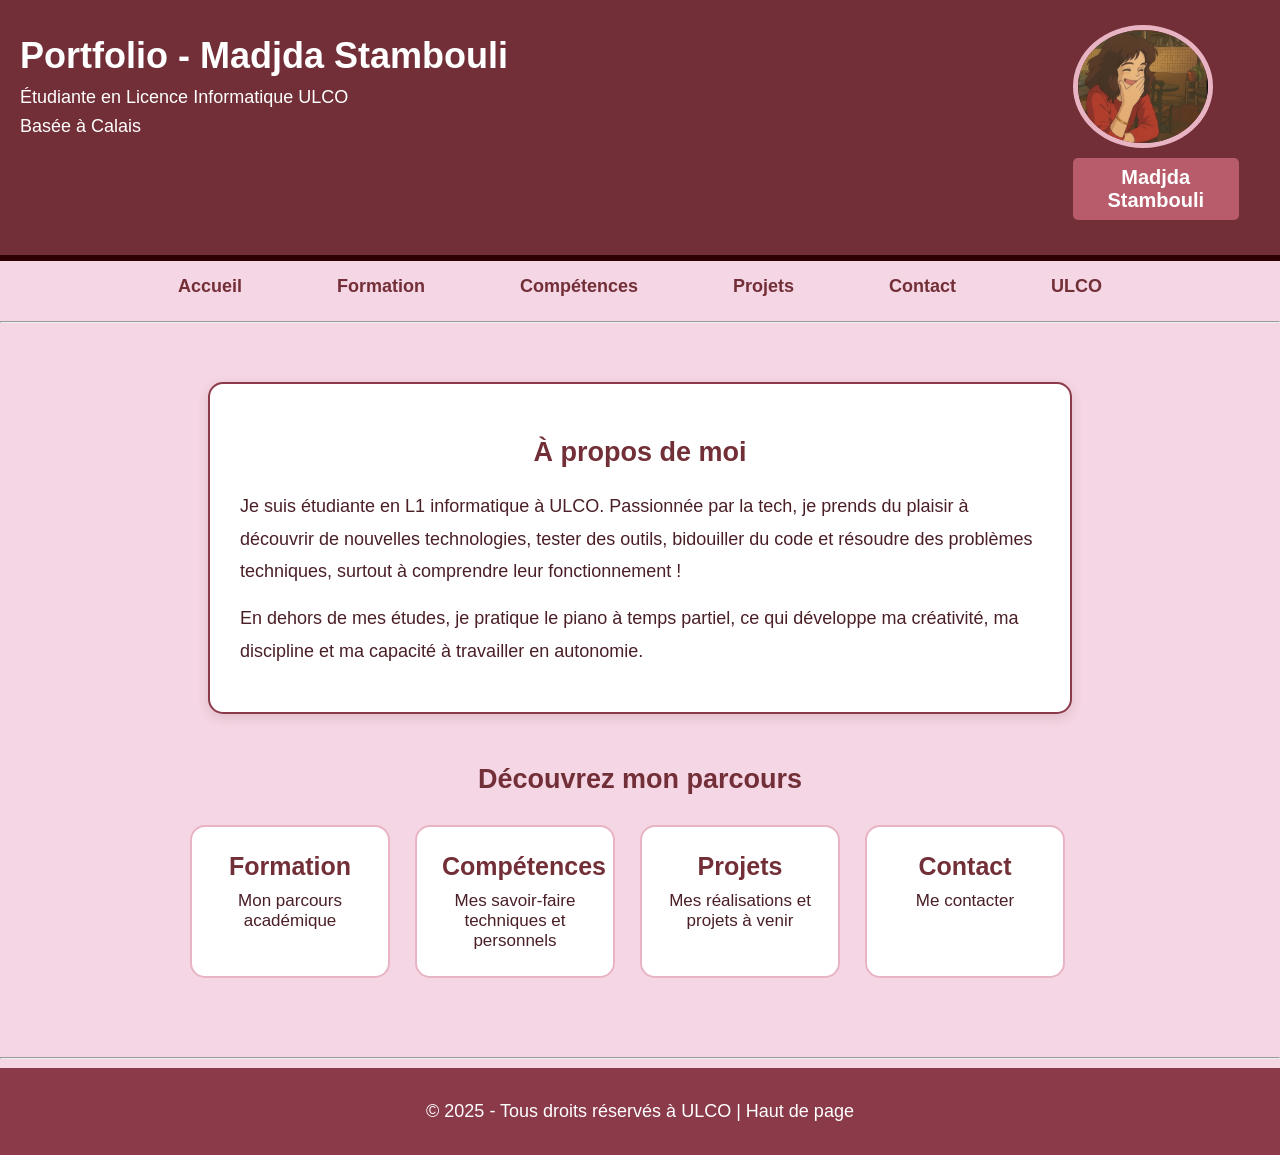
<file: index.html>
<!DOCTYPE html>
<html lang="fr">
<head>
  <meta charset="UTF-8">
  <meta name="viewport" content="width=device-width, initial-scale=1.0">
  <title>Portfolio - Madjda Stambouli</title>
  <link rel="stylesheet" href="style.css"> 
</head>
<body>
  <header id="haut" role="banner" aria-label="En-tête du site">
    <figure role="img" aria-labelledby="figcaption">
      <img src="photo.png" alt="Photo de Madjda Stambouli" id="photo">
      <figcaption id="figcaption">Madjda Stambouli</figcaption>
    </figure>

    <h1>Portfolio - Madjda Stambouli</h1>
    <p>Étudiante en Licence Informatique ULCO</p>
    <p>Basée à Calais</p>
  </header>
  
  <nav> 
    <a href="index.html">Accueil</a>
    <a href="formacad.html">Formation</a>
    <a href="competences.html">Compétences</a>
    <a href="projets.html">Projets</a>
    <a href="coord.html">Contact</a>
    <a href="https://www.univ-littoral.fr/" target="_blank" >ULCO</a>
  </nav>
  
  <hr>
 
  <main>
    <section class="about-section-full">
      <h2>À propos de moi</h2>
      <p>
        Je suis étudiante en L1 informatique à ULCO. Passionnée par la tech, 
        je prends du plaisir à découvrir de nouvelles technologies, tester des outils, 
        bidouiller du code et résoudre des problèmes techniques, 
        surtout à comprendre leur fonctionnement !
      </p>
      <p>
        En dehors de mes études, je pratique le piano à temps partiel, ce qui développe 
        ma créativité, ma discipline et ma capacité à travailler en autonomie.
      </p>
    </section>

    <section class="quick-links">
      <h2>Découvrez mon parcours</h2>
      <div class="links-grid">
        <a href="formacad.html" class="quick-link-card">
          <h3> Formation</h3>
          <p>Mon parcours académique</p>
        </a>
        <a href="competences.html" class="quick-link-card">
          <h3> Compétences</h3>
          <p>Mes savoir-faire techniques et personnels</p>
        </a>
        <a href="projets.html" class="quick-link-card">
          <h3> Projets</h3>
          <p>Mes réalisations et projets à venir</p>
        </a>
        <a href="coord.html" class="quick-link-card">
          <h3> Contact</h3>
          <p>Me contacter</p>
        </a>
      </div>
    </section>
  </main>

  <hr>
  
  <footer>
    <p>&copy; 2025 - Tous droits réservés à ULCO | <a href="#haut">Haut de page</a></p>
  </footer>
</body>
</html>
</file>
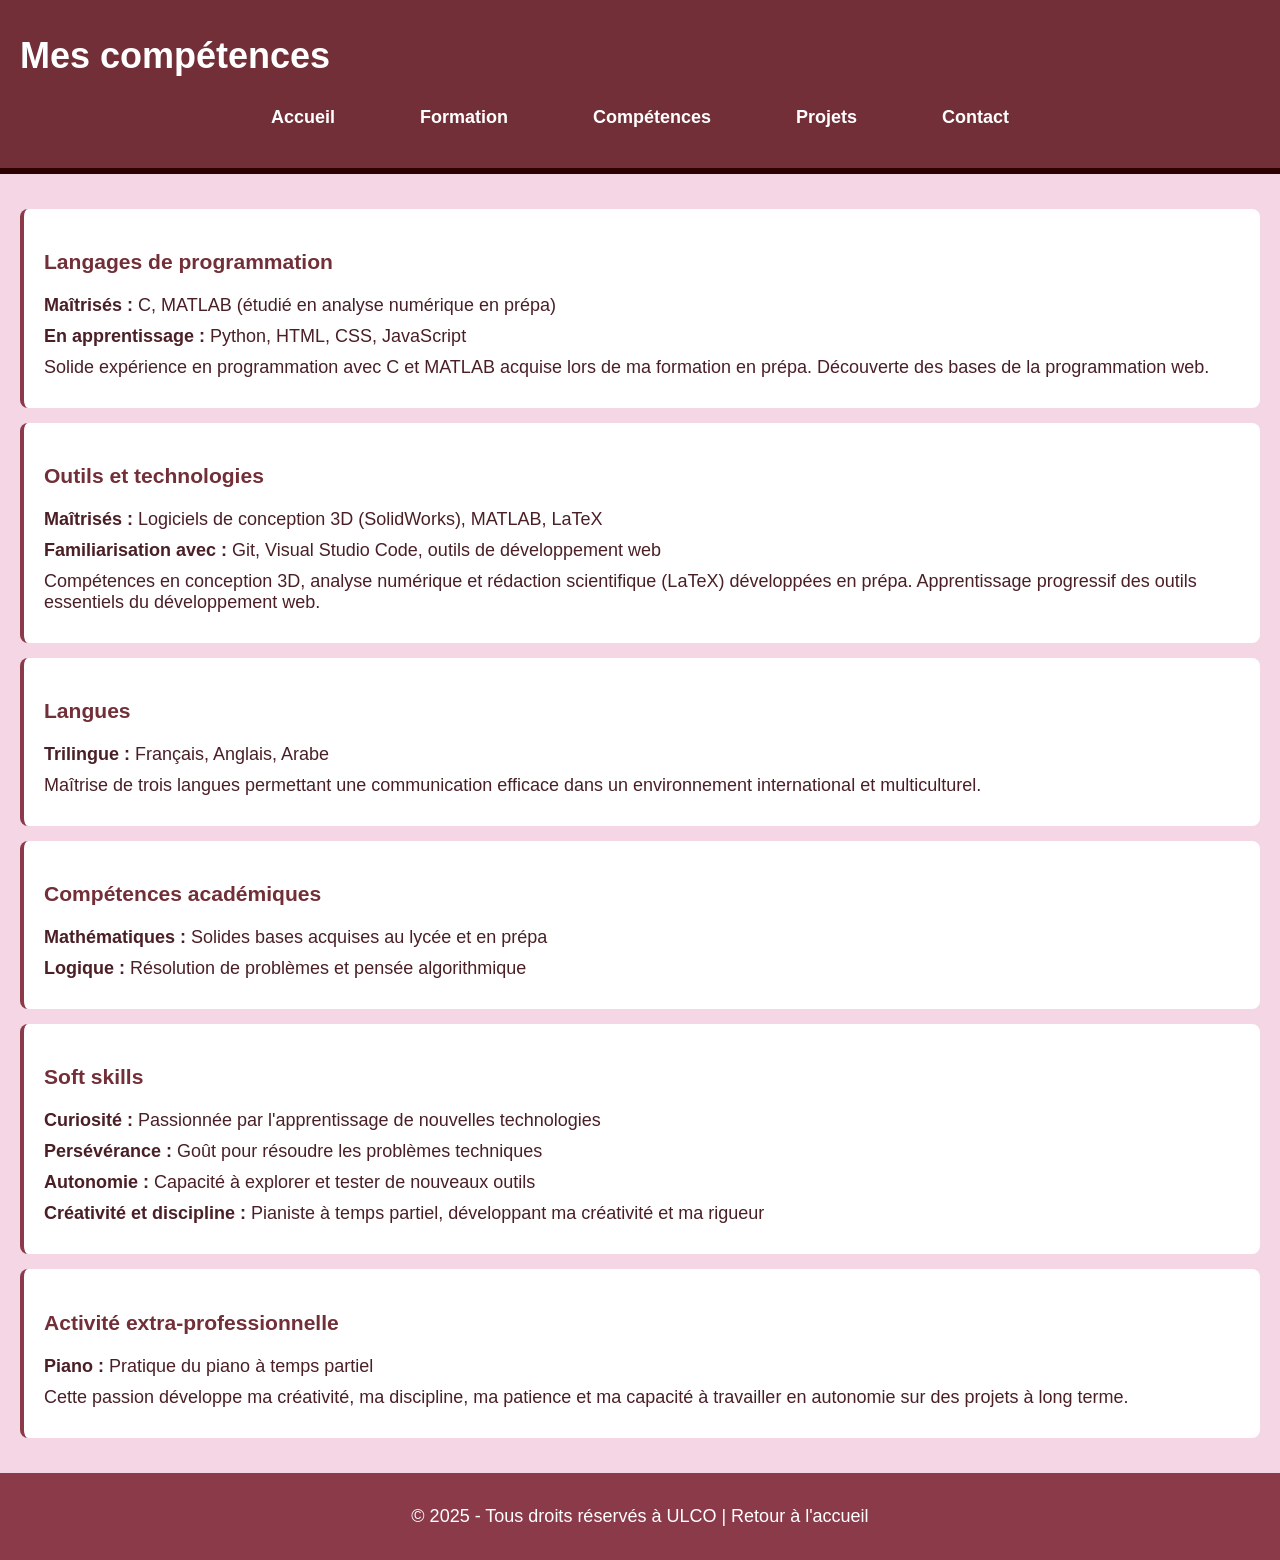
<file: competences.html>
<!DOCTYPE html>
<html lang="fr">
<head>
  <meta charset="UTF-8">
  <meta name="viewport" content="width=device-width, initial-scale=1.0">
  <title>Compétences - Portfolio Madjda Stambouli</title>
  <link rel="stylesheet" href="style.css">
</head>
<body>
  <header>
    <h1>Mes compétences</h1>
    <nav>
      <a href="index.html">Accueil</a>
      <a href="formacad.html">Formation</a>
      <a href="competences.html">Compétences</a>
      <a href="projets.html">Projets</a>
      <a href="coord.html">Contact</a>
    </nav>
  </header>
  
  <main>
    <div class="competence-item">
      <h3> Langages de programmation</h3>
      <p><strong>Maîtrisés :</strong> C, MATLAB (étudié en analyse numérique en prépa)</p>
      <p><strong>En apprentissage :</strong> Python, HTML, CSS, JavaScript</p>
      <p>Solide expérience en programmation avec C et MATLAB acquise lors de ma formation en prépa. Découverte des bases de la programmation web.</p>
    </div>
    
    <div class="competence-item">
      <h3> Outils et technologies</h3>
      <p><strong>Maîtrisés :</strong> Logiciels de conception 3D (SolidWorks), MATLAB, LaTeX</p>
      <p><strong>Familiarisation avec :</strong> Git, Visual Studio Code, outils de développement web</p>
      <p>Compétences en conception 3D, analyse numérique et rédaction scientifique (LaTeX) développées en prépa. Apprentissage progressif des outils essentiels du développement web.</p>
    </div>
    
    <div class="competence-item">
      <h3>Langues</h3>
      <p><strong>Trilingue :</strong> Français, Anglais, Arabe</p>
      <p>Maîtrise de trois langues permettant une communication efficace dans un environnement international et multiculturel.</p>
    </div>
    
    <div class="competence-item">
      <h3>Compétences académiques</h3>
      <p><strong>Mathématiques :</strong> Solides bases acquises au lycée et en prépa</p>
      <p><strong>Logique :</strong> Résolution de problèmes et pensée algorithmique</p>
    </div>
    
    <div class="competence-item">
      <h3> Soft skills</h3>
      <p><strong>Curiosité :</strong> Passionnée par l'apprentissage de nouvelles technologies</p>
      <p><strong>Persévérance :</strong> Goût pour résoudre les problèmes techniques</p>
      <p><strong>Autonomie :</strong> Capacité à explorer et tester de nouveaux outils</p>
      <p><strong>Créativité et discipline :</strong> Pianiste à temps partiel, développant ma créativité et ma rigueur</p>
    </div>
    
    <div class="competence-item">
      <h3>Activité extra-professionnelle</h3>
      <p><strong>Piano :</strong> Pratique du piano à temps partiel</p>
      <p>Cette passion développe ma créativité, ma discipline, ma patience et ma capacité à travailler en autonomie sur des projets à long terme.</p>
    </div>
  </main>
  
  <footer>
    <p>&copy; 2025 - Tous droits réservés à ULCO | <a href="index.html">Retour à l'accueil</a></p>
  </footer>
</body>
</html>
</file>
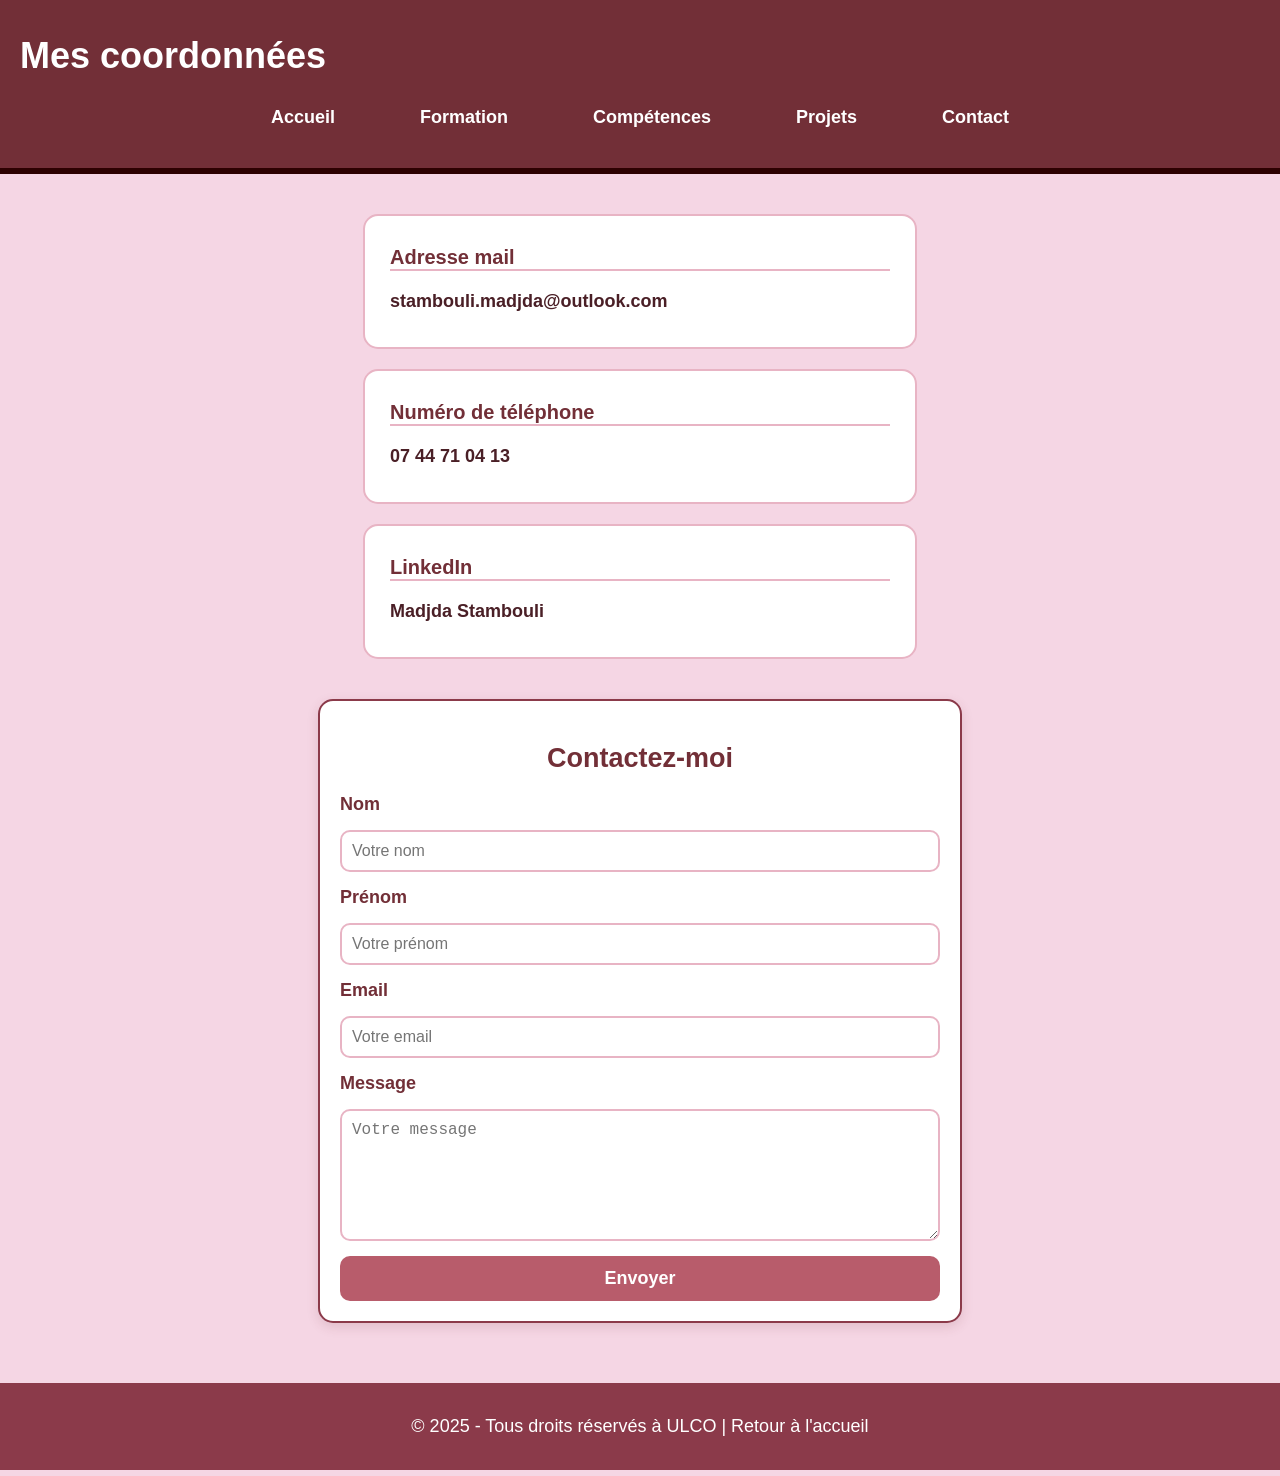
<file: coord.html>
<!DOCTYPE html>
<html lang="fr">
<head>
  <meta charset="UTF-8">
  <meta name="viewport" content="width=device-width, initial-scale=1.0">
  <title>Mes coordonnées - Portfolio Madjda Stambouli</title>
  <link rel="stylesheet" href="style.css">
</head>
<body>
  <header>
    <h1>Mes coordonnées</h1>
    <nav>
      <a href="index.html">Accueil</a>
      <a href="formacad.html">Formation</a>
      <a href="competences.html">Compétences</a>
      <a href="projets.html">Projets</a>
      <a href="coord.html">Contact</a>
    </nav>
  </header>
  
  <main>
    <!-- Info cards existantes -->
    <div class="info-card">
      <h3>Adresse mail</h3>
      <p><strong>stambouli.madjda@outlook.com</strong></p>
    </div>
    
    <div class="info-card">
      <h3>Numéro de téléphone</h3>
      <p><strong>07 44 71 04 13</strong></p>
    </div>
    
    <div class="info-card">
      <h3>LinkedIn</h3>
      <p><strong>Madjda Stambouli</strong></p>
    </div>

    <!-- Formulaire de contact -->
    <section class="contact-section">
      <h2>Contactez-moi</h2>
      <form class="contact-form" action="https://formspree.io/f/xjgarppo" method="POST">
        
        <label for="nom">Nom</label>
        <input type="text" id="nom" name="nom" placeholder="Votre nom" required>

        <label for="prenom">Prénom</label>
        <input type="text" id="prenom" name="prenom" placeholder="Votre prénom" required>

        <label for="email">Email</label>
        <input type="email" id="email" name="email" placeholder="Votre email" required>

        <label for="message">Message</label>
        <textarea id="message" name="message" rows="6" placeholder="Votre message" required></textarea>

        <button type="submit">Envoyer</button>
      </form>
    </section>
  </main>
  
  <footer>
    <p>&copy; 2025 - Tous droits réservés à ULCO | <a href="index.html">Retour à l'accueil</a></p>
  </footer>

  <!-- Script pour confirmation après envoi -->
  <script>
    const form = document.querySelector('.contact-form');
    form.addEventListener('submit', async (e) => {
      e.preventDefault();
      const data = new FormData(form);
      
      const response = await fetch(form.action, {
        method: form.method,
        body: data,
        headers: { 'Accept': 'application/json' }
      });
      
      if (response.ok) {
        alert('Merci pour votre message ! Je vous répondrai bientôt.');
        form.reset();
      } else {
        alert('Oups ! Il y a eu un problème, essayez plus tard.');
      }
    });
  </script>
</body>
</html>
</file>
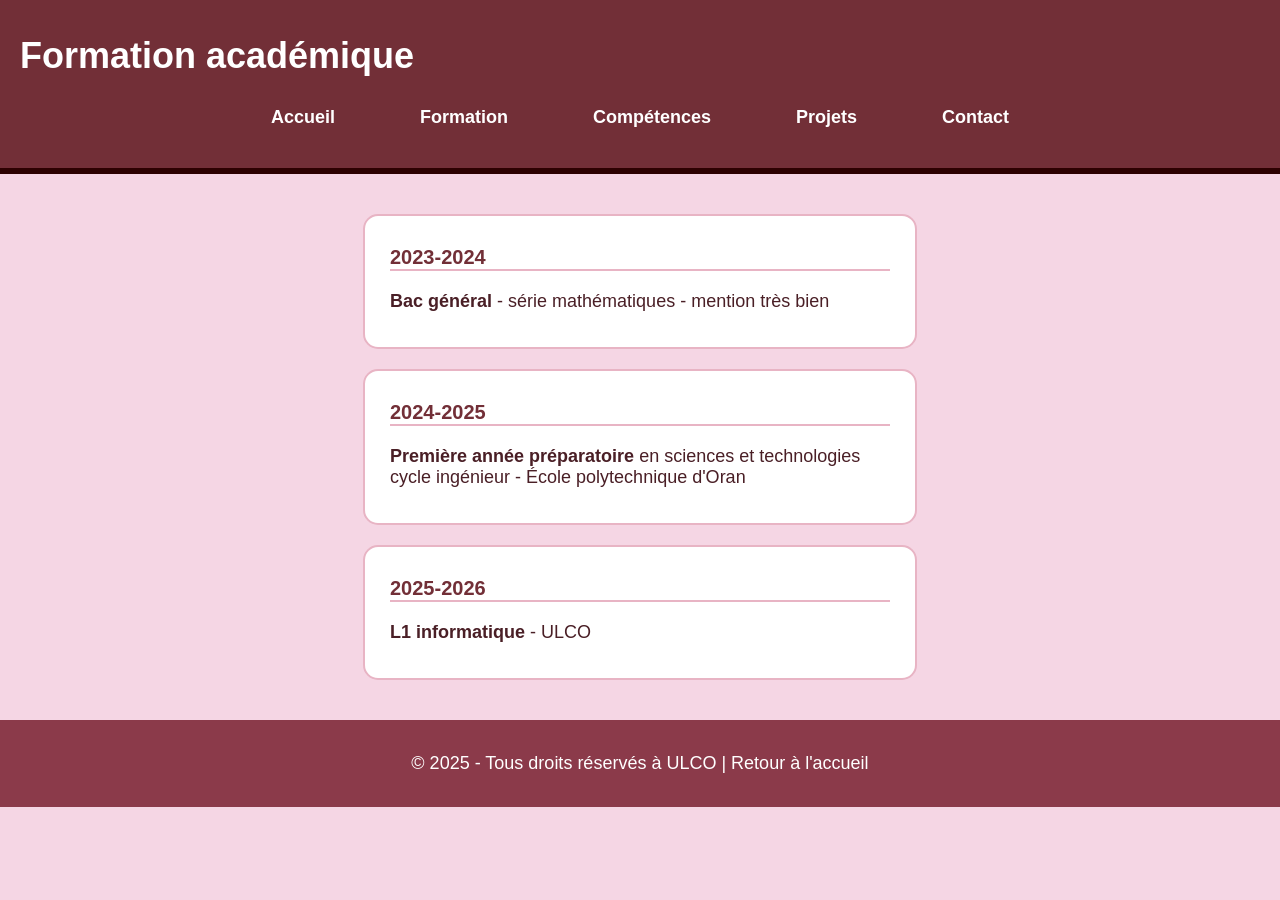
<file: formacad.html>
<!DOCTYPE html>
<html lang="fr">
<head>
  <meta charset="UTF-8">
  <meta name="viewport" content="width=device-width, initial-scale=1.0">
  <title>Formation académique - Portfolio Madjda Stambouli</title>
  <link rel="stylesheet" href="style.css"> 
</head>
<body>
  <header>
    <h1>Formation académique</h1>
    <nav>
      <a href="index.html">Accueil</a>
      <a href="formacad.html">Formation</a>
      <a href="competences.html">Compétences</a>
      <a href="projets.html">Projets</a>
      <a href="coord.html">Contact</a>
    </nav>
  </header>
  
  <main>
    <div class="info-card">
      <h3>2023-2024</h3>
      <p><strong>Bac général</strong> - série mathématiques - mention très bien</p>
    </div>
    
    <div class="info-card">
      <h3>2024-2025</h3>
      <p><strong>Première année préparatoire</strong> en sciences et technologies cycle ingénieur - École polytechnique d'Oran</p>
    </div>
    
    <div class="info-card">
      <h3>2025-2026</h3>
      <p><strong>L1 informatique</strong> - ULCO</p>
    </div>
  </main>
  
  <footer>
    <p>&copy; 2025 - Tous droits réservés à ULCO | <a href="index.html">Retour à l'accueil</a></p>
  </footer>
</body>
</html>
</file>
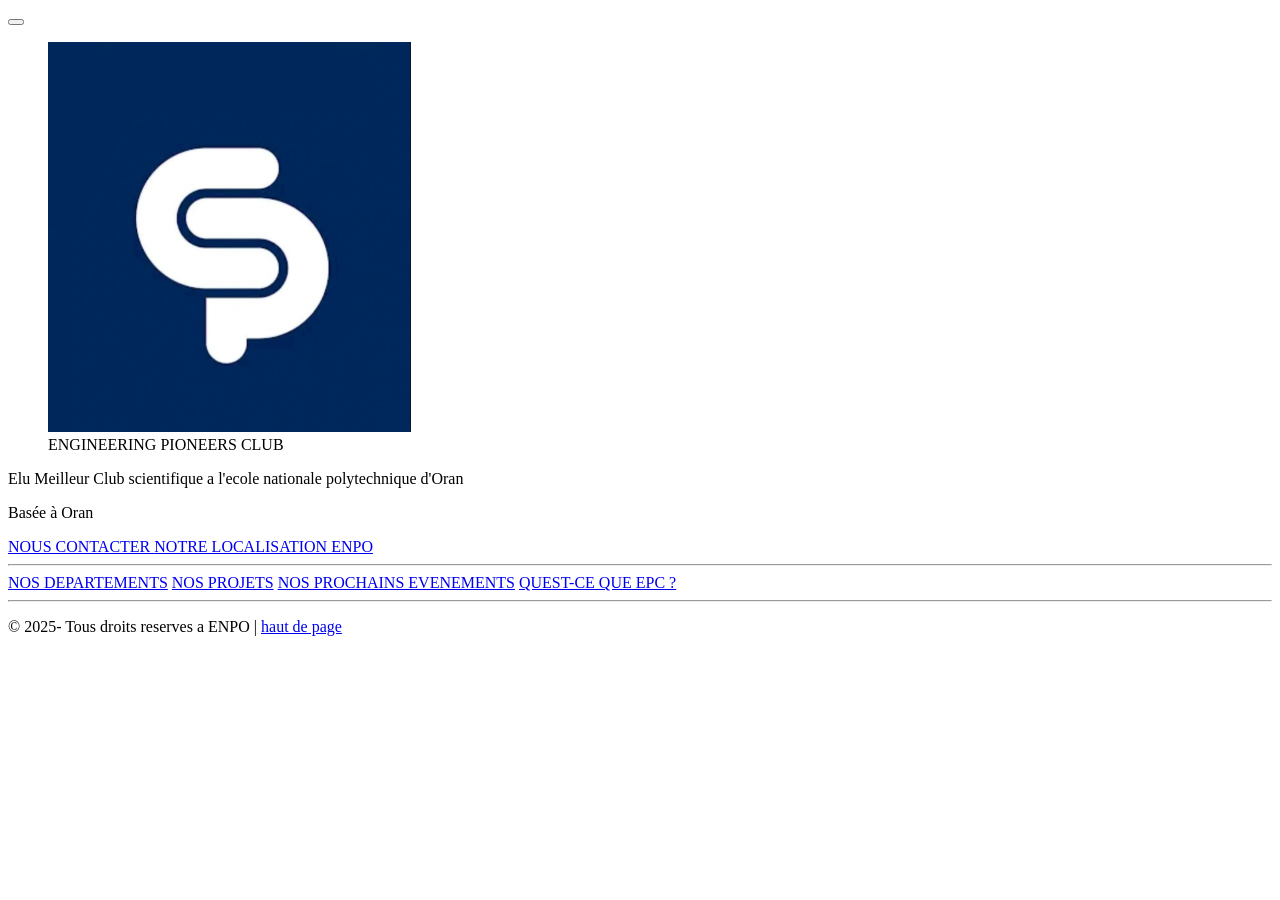
<file: indexepc.html>
<!DOCTYPE html>
<html lang="en">
<head>
  <meta charset="UTF-8">
  <meta name="viewport" content="width=device-width, initial-scale=1.0">
  <title>website epc</title>
  <link rel="stylesheet" href="C:\Users\SAN\Desktop\epc\style.css"> 
  </head>
<body>
  <header id="haut" role="banner" aria-label="En-tête du site">
  <button class="theme-toggle" onclick="document.body.classList.toggle('dark-mode')">
</button>


  <figure role="img" aria-labelledby="figcaption-vv">
    <img src="photoepc.png" alt="logo du club" id="photo">
    <figcaption id="figcaption-vv">ENGINEERING PIONEERS CLUB</figcaption>
  </figure>

    <p>Elu Meilleur Club scientifique a l'ecole nationale polytechnique d'Oran </p>
    <p>Basée à Oran</p>

  </header>
<nav> 
    <a href="coord.html" target="C:\Users\SAN\Desktop\web\html\coord.html"> NOUS CONTACTER  </a>
    <a href="foracad.html" target="_blank">NOTRE LOCALISATION </a>
    <a href="https://www.univ-littoral.fr/" target="_blank"> ENPO </a>
  </nav>
 <hr>
 
  <main>
    
    <section class="grid-container">
  <a href="formation.html" class="card">NOS DEPARTEMENTS</a>
  <a href="projets.html" class="card">NOS PROJETS</a>
  <a href="competences.html" class="card">NOS PROCHAINS EVENEMENTS</a>
  <a href="contact.html" class="card"> QUEST-CE QUE EPC ? </a>
  </section>
</main>
  <hr>
  </body>
  <footer>
<p>&copy; 2025- Tous droits reserves a ENPO | <a href="#haut"> haut de page </a></p>
  </footer>

</html>
</file>
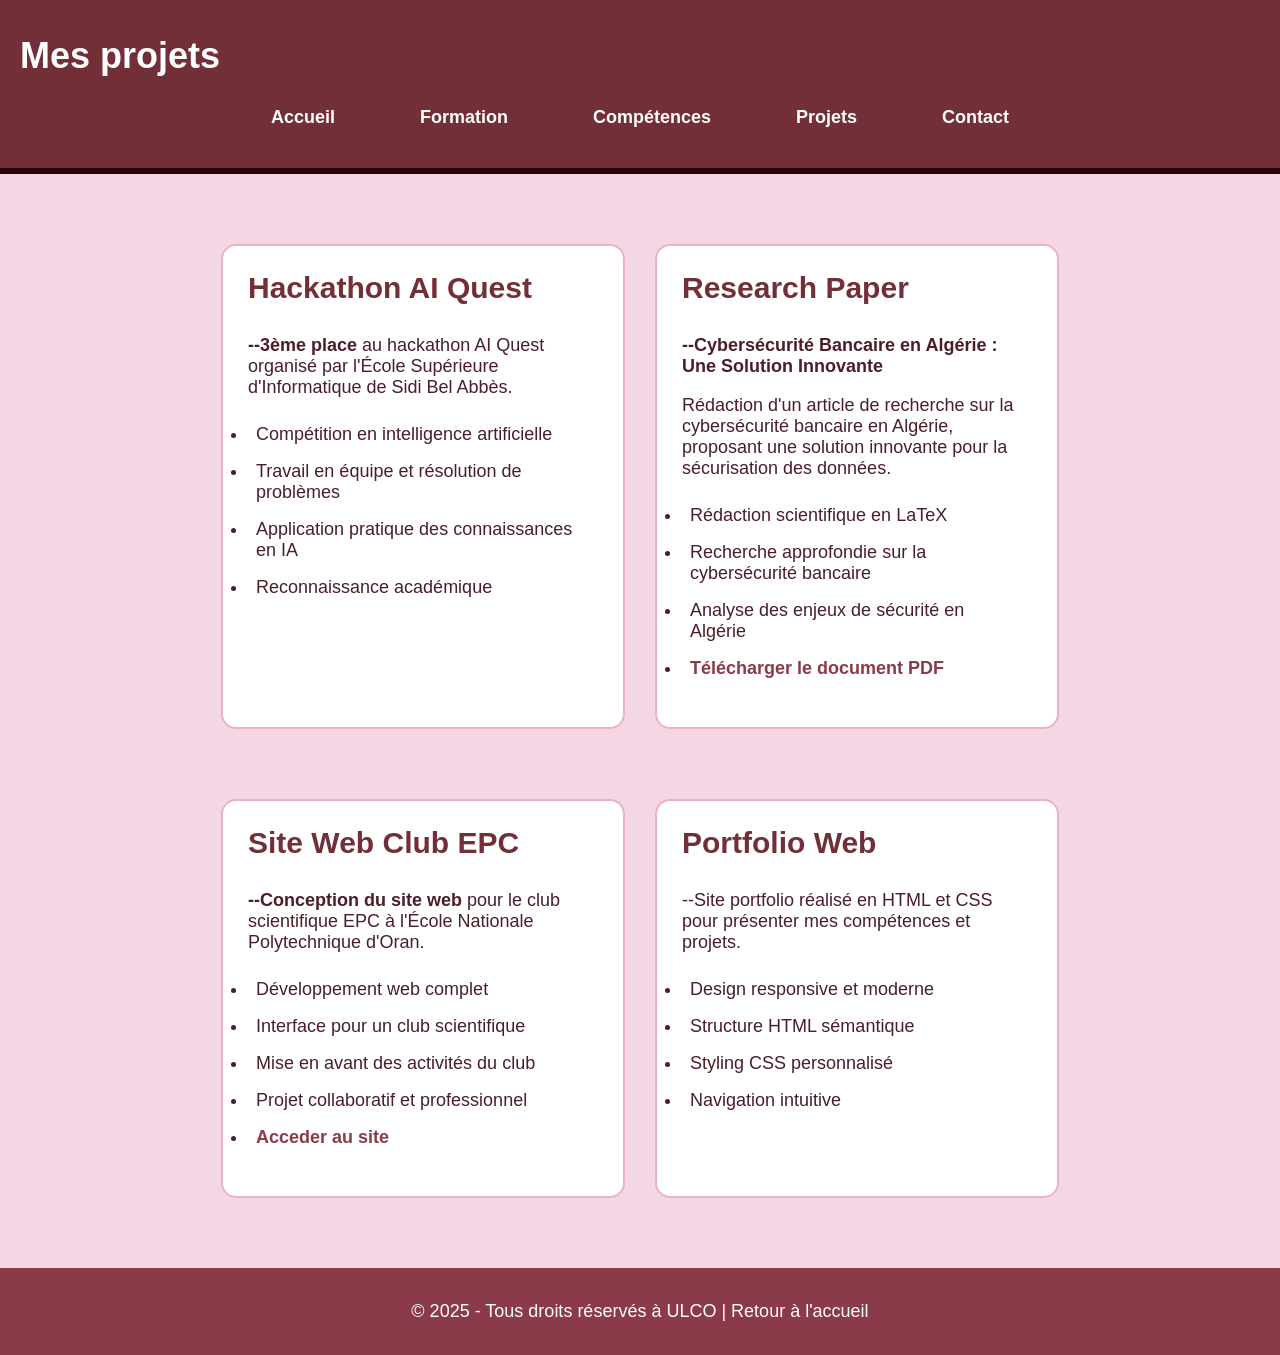
<file: projets.html>
<!DOCTYPE html>
<html lang="fr">
<head>
  <meta charset="UTF-8">
  <meta name="viewport" content="width=device-width, initial-scale=1.0">
  <title>Mes projets - Portfolio Madjda Stambouli</title>
  <link rel="stylesheet" href="style.css">
</head>
<body>
  <header>
    <h1>Mes projets</h1>
    <nav>
      <a href="index.html">Accueil</a>
      <a href="formacad.html">Formation</a>
      <a href="competences.html">Compétences</a>
      <a href="projets.html">Projets</a>
      <a href="coord.html">Contact</a>
    </nav>
  </header>
  
  <main>
    <div class="projects-container">
      <div class="project-card">
        <h3> Hackathon AI Quest</h3>
        <p><strong>--3ème place</strong> au hackathon AI Quest organisé par l'École Supérieure d'Informatique de Sidi Bel Abbès.</p>
        <ul>
          <li>Compétition en intelligence artificielle</li>
          <li>Travail en équipe et résolution de problèmes</li>
          <li>Application pratique des connaissances en IA</li>
          <li>Reconnaissance académique</li>
        </ul>
      </div>
      
      <div class="project-card">
        <h3> Research Paper</h3>
        <p><strong>--Cybersécurité Bancaire en Algérie : Une Solution Innovante</strong></p>
        <p>Rédaction d'un article de recherche sur la cybersécurité bancaire en Algérie, proposant une solution innovante pour la sécurisation des données.</p>
        <ul>
          <li>Rédaction scientifique en LaTeX</li>
          <li>Recherche approfondie sur la cybersécurité bancaire</li>
          <li>Analyse des enjeux de sécurité en Algérie</li>
          <li><a href="Cybersécurité_Bancaire_en_Algérie_Une_Solution_Innovante_1.pdf" target="_blank" class="pdf-link"> Télécharger le document PDF</a></li>
        </ul>
      </div>
      
      <div class="project-card">
        <h3> Site Web Club EPC</h3>
        <p><strong>--Conception du site web</strong> pour le club scientifique EPC à l'École Nationale Polytechnique d'Oran.</p>
        <ul>
          <li>Développement web complet</li>
          <li>Interface pour un club scientifique</li>
          <li>Mise en avant des activités du club</li>
          <li>Projet collaboratif et professionnel</li>
          <li><a href="C:\Users\SAN\Desktop\web-portfolio\html\site-club-scientifique\indexepc.html" target="_blank" class="epc-link">Acceder au site </a></li>
        </ul>
      </div>
      
      <div class="project-card">
        <h3> Portfolio Web</h3>
        <p>--Site portfolio réalisé en HTML et CSS pour présenter mes compétences et projets.</p>
        <ul>
          <li>Design responsive et moderne</li>
          <li>Structure HTML sémantique</li>
          <li>Styling CSS personnalisé</li>
          <li>Navigation intuitive</li>
        </ul>
      </div>
    </div>
  </main>
  
  <footer>
    <p>&copy; 2025 - Tous droits réservés à ULCO | <a href="index.html">Retour à l'accueil</a></p>
  </footer>
</body>
</html>
</file>
<file: style.css>
/* Palette de couleurs : Rouge vin bordeaux et Rose

  rouge-vin: #722F37;
  bordeaux: #8B3A4A;
  rose-fonce: #B85C6B; 
  rose-clair: #E8B4C4;
  rose-pale: #F5D6E4;
  blanc: #FFFFFF;
  texte-fonce: #4A1F26; */

header {
  background: #722F37 ;
  color: white;
  padding: 25px 20px ;
  text-align: left;
  border-bottom: 6px solid rgb(45, 1, 1) ;
  overflow: auto;
}
/* Navigation principale */
nav { 
  text-align: center ;
  padding: 15px 0 ;
    
}

nav a {
  color: #722F37;
  margin: 0 15px;
  font-weight: bold;
  text-decoration : none  ; 
  padding: 8px 30px ;
  border-radius: 5px;
  transition: all 0.3s;
}

nav a:hover {
  color: white ;
  background-color: #B85C6B;
}
body { 
  font-family:'Franklin Gothic Medium', 'Arial Narrow', Arial, sans-serif;
  font-size:18px;
  background-color: #F5D6E4;
  color: #4A1F26 ;
  margin: 0 ;
}
main {
  padding: 20px;
}
section h2 {
  color: #722F37; 
  font-size:1.5em;
  text-align:center;
}
section p {
  color: #4A1F26;
  text-align: center;
}
/* Container principal pour la mise en page */
.main-container {
  display: flex;              /* met les sections côte à côte */
  gap: 40px;                  /* espace entre la section et les cartes */
  justify-content: center;    /* centre horizontalement */
  align-items: flex-start;    /* aligne en haut */
  flex-wrap: wrap;            /* sur petit écran, les sections passent en dessous */
}

/* style pour la section "A propos" */
.about-section {
  border: 2px solid #8B3A4A;
  padding: 20px;
  border-radius: 10px;
  max-width: 400px;
  background-color: white ;
  color: #4A1F26;
  box-shadow: 0 4px 12px rgba(114, 47, 55, 0.15);
}

/* Section "À propos" complète pour la page d'accueil */
.about-section-full {
  background-color: white;
  border: 2px solid #8B3A4A;
  border-radius: 15px;
  padding: 30px;
  margin: 30px auto;
  max-width: 800px;
  box-shadow: 0 4px 12px rgba(114, 47, 55, 0.15);
}

.about-section-full p {
  text-align: left;
  line-height: 1.8;
  margin: 15px 0;
}

/* Grille pour les cartes de navigation */
.grid-container1 {
  display: flex;
  gap: 40px;
}

.grid-column {
  display: flex;
  flex-direction: column;
  gap: 20px;
}


.card {
  display: flex;
  align-items: center;
  justify-content: center;
  width: 180px;
  height: 180px;
  background: #8B3A4A;
  border-radius: 20px;
  text-decoration: none;
  color: white;
  font-size: 1.2rem;
  font-weight: bold;
  box-shadow: 0 4px 12px rgba(114, 47, 55, 0.3);
  transition: transform 0.3s, box-shadow 0.3s;
}

.card:hover { 
  transform: scale(1.05) translateY(-5px);
  box-shadow: 0 8px 20px rgba(114, 47, 55, 0.4);
}

/* Cartes pour les informations (coordonnées, formation) */
.info-card {
  background-color: white ;
  border: 2px solid #E8B4C4;
  border-radius: 15px;
  padding: 25px;
  margin: 20px auto ;
  max-width: 500px;
  box-shadow: rgba(114, 47, 55, 0.15);
  transition : 0.3s ; 
}

.info-card:hover {
  transform: translateY(-5px);
  box-shadow: 0 8px 20px rgba(114, 47, 55, 0.25);
}

.info-card h3 {
  color: #722F37;
  margin-top: 5px;
  font-size: 20px;
  border-bottom: 2px solid #E8B4C4;
  
}

.info-card p {
  color: #4A1F26;
  margin: 10px 0;
  text-align: left;
}


/* Cartes de projets */
.project-card {
  background-color: white;
  border: 2px solid #E8B4C4;
  border-radius: 15px;
  padding: 25px;
  margin: 20px 0;
  max-width: 350px;
  box-shadow:  rgba(114, 47, 55, 0.15);
  transition: 0.3s ;
}

.project-card:hover {
  transform: translateY(-5px);
  box-shadow: 0 8px 20px rgba(114, 47, 55, 0.25);
  border-color: #B85C6B;
}

.project-card h3 {
  color: #722F37;
  margin-top: 0;
  font-size: 30px;
}

.project-card ul {
  
  padding-left: 0;
  margin: 15px 0;
}

.project-card ul li {
  color: #4A1F26;
  padding: 8px ;
  position: relative;
}


.project-card .pdf-link {
  color: #8B3A4A;
  text-decoration: none;
  font-weight: bold;
  transition: 0.3s;
}

.project-card .pdf-link:hover {
  color: #722F37;
  text-decoration: underline;
}
.project-card .epc-link {
  color: #8B3A4A;
  font-weight: bold;
  transition: 0.3s;
  text-decoration: none;
}
.project-card .epc-link:hover {
  color: #722F37;
  text-decoration: underline;
}


.projects-container {
  display: flex;
  flex-wrap: wrap;
  gap: 30px;
  justify-content: center;
  margin: 30px 0;
}

/* Footer */
footer {
  text-align: center;
  background: #8B3A4A;
  color: white;
  padding: 15px;
}
footer a {
  color: white;
  text-decoration: none;
}

footer a:hover {
  color: #F5D6E4;
  text-decoration: underline;
}

/* design responsif comme vu en cours  */
@media (max-width: 768px) {
  body {
    padding: 10px;
    font-size: 16px;
  }
  
  .main-container {
    flex-direction: column;
    gap: 20px;
  }
  
  .grid-container1 {
    flex-direction: column;
    gap: 20px;
  }
  
  .card {
    width: 100%;
    max-width: 300px;
  }
  
  header h1 {
    font-size: 1.5em;
    padding-right: 0;
  }
  
  header p {
    padding-right: 0 ;
  }
  
  header figure img {
    width: 100px;
  }
  
  .info-card, .project-card {
    max-width: 100%;
  }
}
/* Styles pour le header genre la page d'accueil avec la photo */
header figure {
  margin: 0 0 10px 20px;
  float: right;
  text-align: center;
  display: block;
}

header figure img {
  width: 130px;
  height: auto;
  border-radius: 50%;
  border: 5px solid #E8B4C4;
  display : block ;
}

header figure figcaption {
  margin-top: 10px;
  font-size: 20px;
  color: #ffffff;
  font-weight: bold;
  display: block ;
  text-align: center;
  padding: 8px;
  background-color: #B85C6B;
  border-radius: 5px;
  width: 80%;
 
}

/* Styles pour les titres et textes du header */
header h1 {
  margin: 10px 0;
  font-size: 2em;
}

header h1 {
  padding-right: 160px;
}

header p {
  margin: 8px 0;
  padding-right: 160px;
}

/* Navigation dans le header */
header nav {
  margin-top: 15px;
}

header nav a {
  color: white;
  text-decoration: none;
  margin: 0 10px;
}

header nav a:hover {
  color: #F5D6E4;
  text-decoration: underline;
}

/* Section compétences */
.competence-item {
  background-color: white;
  border-left: 4px solid #8B3A4A;
  border-radius: 8px;
  padding: 20px;
  margin: 15px 0;
  
}

.competence-item h3 {
  color: #722F37;
  
}

.competence-item p {
  color: #4A1F26;
  text-align: left;
  margin: 10px 0;
}

/* Section liens rapides */
.quick-links {
  margin: 50px 0;
}

.links-grid {
  display: grid;
  grid-template-columns: 200px 200px 200px 200px;
  gap: 25px;
  margin: 30px auto;
  max-width: 900px;
}

.quick-link-card {
  background-color: white;
  border: 2px solid #E8B4C4;
  border-radius: 15px;
  padding: 25px;
  text-decoration: none;
  color: #4A1F26;
  text-align: center;
  box-shadow:  rgba(114, 47, 55, 0.15);
  transition: 0.3s;
  
}

.quick-link-card:hover {
  transform: translateY(-8px);
  box-shadow:  8px 15px rgba(114, 47, 55, 0.3);
  border-color: #8B3A4A;
  background: #F5D6E4;
}

.quick-link-card h3 {
  color: #722F37;
  margin: 0  0 10px 0 ;
  font-size: 25px;
}

.quick-link-card p {
  color: #4A1F26;
  margin: 0;
  font-size: 17px;
  text-align: center;
}

/* Section projets */
#projets {
  margin: 50px ;
}

#competences {
  margin: 40px ;
}
    
/* === Formulaire contact === */
.contact-section {
  max-width: 600px;
  margin: 40px auto;
  padding: 20px;
  background-color: white;
  border: 2px solid #8B3A4A;
  border-radius: 15px;
  box-shadow: 0 4px 12px rgba(114, 47, 55, 0.15);
}

.contact-section h2 {
  color: #722F37;
  text-align: center;
  margin-bottom: 20px;
}

.contact-form {
  display: flex;
  flex-direction: column;
  gap: 15px;
}

.contact-form label {
  font-weight: bold;
  color: #722F37;
}

.contact-form input,
.contact-form textarea {
  padding: 10px;
  border: 2px solid #E8B4C4;
  border-radius: 10px;
  font-size: 16px;
  width: 100%;
  box-sizing: border-box;
  resize: vertical;
}

.contact-form input:focus,
.contact-form textarea:focus {
  border-color: #B85C6B;
  outline: none;
}

.contact-form button {
  padding: 12px;
  background-color: #B85C6B;
  color: white;
  border: none;
  border-radius: 10px;
  font-size: 18px;
  font-weight: bold;
  cursor: pointer;
  transition: all 0.3s ease;
}

.contact-form button:hover {
  background-color: #722F37;
  transform: translateY(-2px);
}

/* Responsive mobile */
@media (max-width: 480px) {
  .contact-section {
    padding: 15px;
    margin: 20px 10px;
  }

  .contact-form button {
    font-size: 16px;
  }
}
</file>
